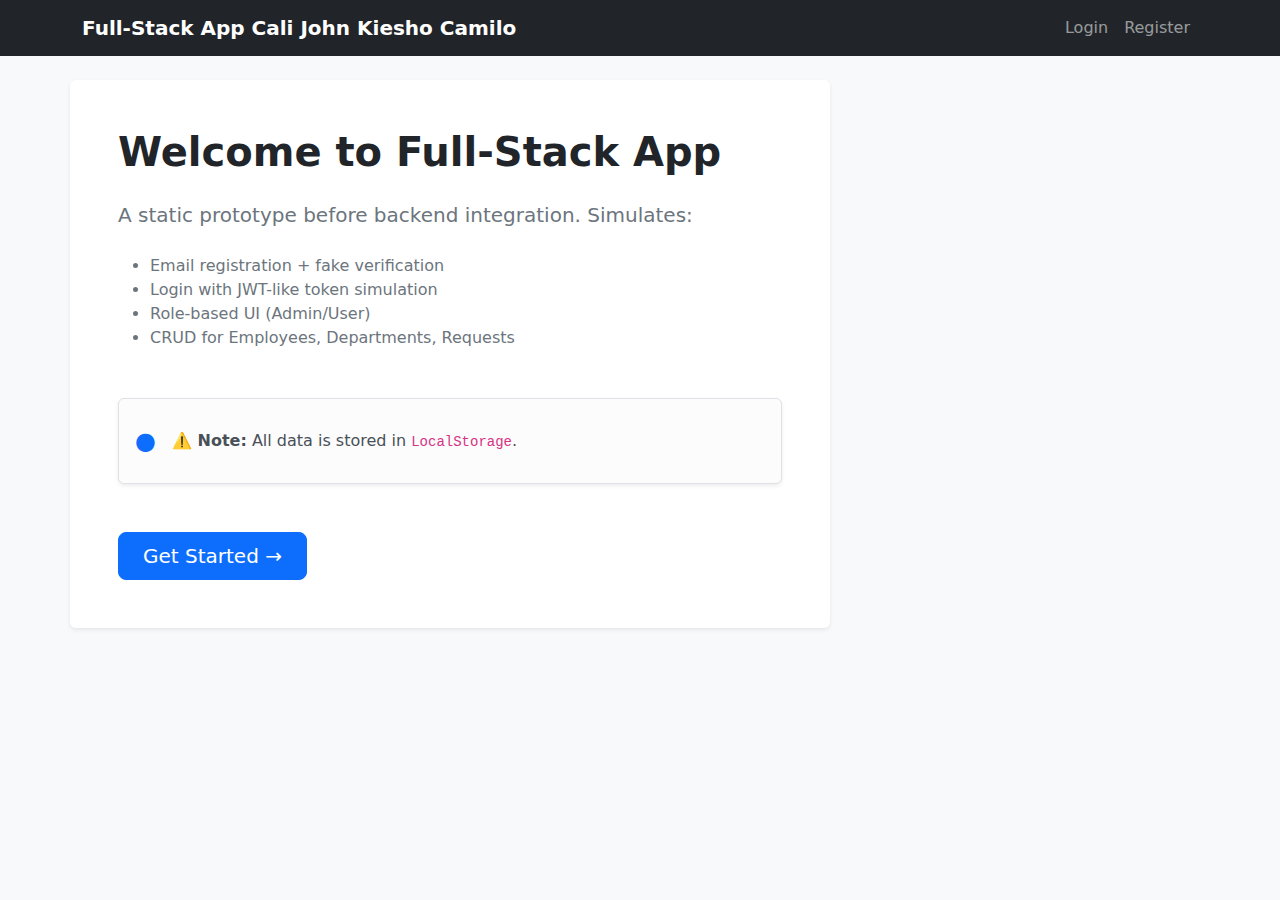
<file: index.html>
<!doctype html>
<html lang="en">
  <head>
    <meta charset="UTF-8" />
    <meta name="viewport" content="width=device-width, initial-scale=1.0" />
    <title>Full-Stack App (Student Build)</title>
    <link
      href="https://cdn.jsdelivr.net/npm/bootstrap@5.3.0/dist/css/bootstrap.min.css"
      rel="stylesheet"
    />
    <link rel="stylesheet" href="style.css" />
    <style>
      .view-section {
        display: none;
      }
      .view-section.active {
        display: block;
      }
      .role-admin {
        display: none;
      }
    </style>
  </head>
  <!-- NAVIGATION BAR -->
  <body class="bg-light not-authenticated">
    <nav class="navbar navbar-expand-lg navbar-dark bg-dark mb-4">
      <div class="container">
        <a class="navbar-brand fw-bold" href="#" id="nav-brand"
          >Full-Stack App Cali John Kiesho Camilo</a
        >
        <button
          class="navbar-toggler"
          type="button"
          data-bs-toggle="collapse"
          data-bs-target="#navbarNav"
        >
          <span class="navbar-toggler-icon"></span>
        </button>
        <div class="collapse navbar-collapse" id="navbarNav">
          <ul class="navbar-nav ms-auto" id="auth-links-logged-out">
            <li class="nav-item">
              <a class="nav-link" href="#" id="link-login">Login</a>
            </li>
            <li class="nav-item">
              <a class="nav-link" href="#" id="link-register">Register</a>
            </li>
          </ul>
          <ul class="navbar-nav ms-auto d-none" id="auth-links-logged-in">
            <li class="nav-item dropdown">
              <a
                class="nav-link dropdown-toggle"
                href="#"
                id="userDropdown"
                role="button"
                data-bs-toggle="dropdown"
              >
                <span id="display-username">User</span>
              </a>
              <ul class="dropdown-menu dropdown-menu-end">
                <li><a class="dropdown-item" href="#" id="link-profile">Profile</a></li>
                <li class="role-admin">
                  <a class="dropdown-item" href="#">Employees</a>
                </li>
                <li class="role-admin">
                  <a class="dropdown-item" href="#" id="link-accounts">Accounts</a>
                </li>
                <li class="role-admin">
                  <a class="dropdown-item" href="#" id="link-departments">Departments</a>
                </li>
                <li><a class="dropdown-item" href="#" id="link-my-requests">My Requests</a></li>
                <li><hr class="dropdown-divider" /></li>
                <li>
                  <a class="dropdown-item" href="#" id="link-logout">Logout</a>
                </li>
              </ul>
            </li>
          </ul>
        </div>
      </div>
    </nav>

    <!-- HOME PAGE - Welcome/Landing -->

    <section id="home-page" class="view-section page active">
      <div class="container">
        <div class="row justify-content-left">
          <div class="col-md-8 bg-white p-5 shadow-sm rounded">
            <h1 class="fw-bold mb-4">Welcome to Full-Stack App</h1>
            <p class="lead text-secondary mb-4">
              A static prototype before backend integration. Simulates:
            </p>
            <ul class="text-secondary mb-5">
              <li>Email registration + fake verification</li>
              <li>Login with JWT-like token simulation</li>
              <li>Role-based UI (Admin/User)</li>
              <li>CRUD for Employees, Departments, Requests</li>
            </ul>
            <div
              class="alert alert-light border shadow-sm d-flex align-items-center mb-5 py-4"
            >
              <span class="text-primary me-3 fs-4">●</span>
              <span
                ><strong> ⚠️ Note:</strong> All data is stored in
                <code>LocalStorage</code>.</span
              >
            </div>
            <button class="btn btn-primary btn-lg px-4" id="btn-get-started">
              Get Started →
            </button>
          </div>
        </div>
      </div>
    </section>

    <!-- REGISTER PAGE -->
    <section id="register-page" class="view-section page">
      <div class="container">
        <h2 class="fw-bold mb-4">Register Account</h2>
        <form id="registerForm" class="col-md-6">
          <div class="mb-3">
            <label class="form-label">First Name</label
            ><input type="text" id="firstName" class="form-control" required />
          </div>
          <div class="mb-3">
            <label class="form-label">Last Name</label
            ><input type="text" id="lastName" class="form-control" required />
          </div>
          <div class="mb-3">
            <label class="form-label">Email</label
            ><input type="email" id="regEmail" class="form-control" required />
          </div>
          <div class="mb-4">
            <label class="form-label">Password</label
            ><input
              type="password"
              id="regPass"
              class="form-control"
              required
            />
          </div>
          <button type="submit" class="btn btn-success px-4">Sign Up</button>
          <button
            type="button"
            class="btn btn-outline-secondary px-4"
            id="btn-cancel-reg"
          >
            Cancel
          </button>
        </form>
      </div>
    </section>

    <!-- VERIFY EMAIL PAGE (Simulated) -->

    <section id="verify-page" class="view-section page">
      <div class="container">
        <h2 class="fw-bold mb-4">Verify Your Email</h2>
        <div class="alert alert-success d-flex align-items-center mb-4">
          <span class="me-2">✅</span>
          <span
            >A verification link has been sent to
            <strong id="user-email-display"></strong
          >.</span>
        </div>
        <p class="text-secondary">
          For demo purposes, click below to simulate verification:
        </p>
        <div class="d-flex gap-2">
          <button class="btn btn-success" id="btn-simulate-verify">
            ✅ Simulate Email Verification
          </button>
          <button class="btn btn-outline-secondary" id="btn-go-login">
            Go to Login
          </button>
        </div>
      </div>
    </section>

    <!-- LOGIN PAGE -->

    <section id="login-page" class="view-section page">
      <div class="container">
        <div id="login-alert" class="alert alert-success d-none mb-4">
          ✅ Email verified! You may now log in.
        </div>
        <h2 class="fw-bold mb-4">Login</h2>
        <form id="loginForm" class="col-md-6">
          <div class="mb-3">
            <label class="form-label">Email</label
            ><input
              type="email"
              id="loginEmail"
              class="form-control"
              required
            />
          </div>
          <div class="mb-4">
            <label class="form-label">Password</label
            ><input
              type="password"
              id="loginPass"
              class="form-control"
              required
            />
          </div>
          <div class="d-flex gap-2">
            <button type="submit" class="btn btn-primary px-4">Login</button>
            <button
              type="button"
              class="btn btn-outline-secondary px-4"
              id="btn-cancel-login"
            >
              Cancel
            </button>
          </div>
        </form>
      </div>
    </section>


    <!-- PROFILE PAGE -->

    <section id="profile-page" class="view-section page">
      <div class="container">
        <h2 class="fw-bold mb-4">My Profile</h2>
        <div class="card shadow-sm col-md-8">
          <div class="card-body p-4">
            <h4 class="fw-bold mb-3" id="profile-name-display">User Name</h4>
            <p class="mb-1"><strong>Email:</strong> <span id="profile-email-display">user@example.com</span></p>
            <p class="mb-4"><strong>Role:</strong> <span id="profile-role-display">User</span></p>
            <button class="btn btn-outline-primary" id="btn-edit-profile">Edit Profile</button>
          </div>
        </div>
      </div>
    </section>

    <!-- EMPLOYEES PAGE (Admin Only) -->

    <section id="employees-page" class="view-section page">
      <div class="container">
        <div class="header d-flex justify-content-between align-items-center mb-4">
          <h2 class="fw-bold">Employees</h2>
          <button class="btn btn-success" onclick="showForm()">+ Add Employee</button>
        </div>

        <div class="table-responsive">
          <table class="table table-bordered table-striped" id="employeeTable">
            <thead class="table-dark">
              <tr>
                <th>ID</th>
                <th>Email</th>
                <th>Position</th>
                <th>Dept</th>
                <th>Actions</th>
              </tr>
            </thead>
            <tbody id="tableBody">
            </tbody>
          </table>
        </div>

        <!-- Employee Form -->
        <div class="form-container card p-4 mb-4" id="employeeForm" style="display: none;">
          <h3 class="fw-bold mb-4">Add/Edit Employee</h3>
          <div class="row">
            <div class="col-md-6 mb-3">
              <label class="form-label">Employee ID</label>
              <input type="text" class="form-control" id="empId">
            </div>
            <div class="col-md-6 mb-3">
              <label class="form-label">User Email</label>
              <input type="email" class="form-control" id="empEmail">
            </div>
            <div class="col-md-6 mb-3">
              <label class="form-label">Position</label>
              <input type="text" class="form-control" id="empPosition">
            </div>
            <div class="col-md-6 mb-3">
              <label class="form-label">Department</label>
              <select class="form-select" id="empDept">
                <option value="">Select Department</option>
              </select>
            </div>
            <div class="col-md-6 mb-3">
              <label class="form-label">Hire Date</label>
              <input type="date" class="form-control" id="empHireDate">
            </div>
          </div>
          <button class="btn btn-primary" onclick="saveEmp()">Save</button>
          <button class="btn btn-secondary" onclick="hideEmpForm()">Cancel</button>
        </div>
      </div>
    </section>

    <!-- ACCOUNTS PAGE (Admin) -->
 
    <section id="accounts-page" class="view-section page">
      <div class="container">
        <div class="header d-flex justify-content-between align-items-center mb-4">
          <h2 class="fw-bold">Accounts</h2>
          <button class="btn btn-success" onclick="addNewAccount()">+ Add Account</button>
        </div>

        <div class="table-responsive">
          <table class="table table-bordered table-striped" id="accountTable">
            <thead class="table-dark">
              <tr>
                <th>Name</th>
                <th>Email</th>
                <th>Role</th>
                <th>Verified</th>
                <th>Actions</th>
              </tr>
            </thead>
            <tbody id="accountTableBody">
              <tr>
                <td colspan="5" class="text-center text-muted">No accounts.</td>
              </tr>
            </tbody>
          </table>
        </div>

        <!-- Account Form -->
        <div class="form-container card p-4 mb-4" id="accountForm" style="display: none;">
          <h3 class="fw-bold mb-4">Add/Edit Account</h3>
          <div class="row">
            <div class="col-md-6 mb-3">
              <label class="form-label">First Name</label>
              <input type="text" class="form-control" id="accountFirstName">
            </div>
            <div class="col-md-6 mb-3">
              <label class="form-label">Last Name</label>
              <input type="text" class="form-control" id="accountLastName">
            </div>
            <div class="col-md-6 mb-3">
              <label class="form-label">Email</label>
              <input type="email" class="form-control" id="accountEmail">
            </div>
            <div class="col-md-6 mb-3">
              <label class="form-label">Password</label>
              <input type="password" class="form-control" id="accountPassword">
            </div>
            <div class="col-md-6 mb-3">
              <label class="form-label">Role</label>
              <select class="form-select" id="accountRole">
                <option value="user">User</option>
                <option value="admin">Admin</option>
              </select>
            </div>
            <div class="col-md-6 mb-3">
              <div class="form-check mt-4">
                <input type="checkbox" class="form-check-input" id="accountVerified">
                <label class="form-check-label"> Verified</label>
              </div>
            </div>
          </div>
          <button class="btn btn-primary" onclick="saveAccount()">Save</button>
          <button class="btn btn-secondary" onclick="hideAccountForm()">Cancel</button>
        </div>
      </div>
    </section>


    <!-- DEPARTMENTS PAGE (Admin) -->

    <section id="departments-page" class="view-section page">
      <div class="container">
        <div class="header d-flex justify-content-between align-items-center mb-4">
          <h2 class="fw-bold">Departments</h2>
          <button class="btn btn-success" onclick="showDeptForm()">+ Add Department</button>
        </div>

        <div class="table-responsive">
          <table class="table table-bordered table-striped" id="departmentTable">
            <thead class="table-dark">
              <tr>
                <th>Name</th>
                <th>Description</th>
                <th>Actions</th>
              </tr>
            </thead>
            <tbody id="departmentTableBody">
              <tr>
                <td colspan="3" class="text-center text-muted">No departments.</td>
              </tr>
            </tbody>
          </table>
        </div>

        <!-- Department Form -->
        <div class="form-container card p-4 mb-4" id="departmentForm" style="display: none;">
          <h3 class="fw-bold mb-4">Add/Edit Department</h3>
          <div class="row">
            <div class="col-md-6 mb-3">
              <label class="form-label">Department Name</label>
              <input type="text" class="form-control" id="deptName">
            </div>
            <div class="col-md-6 mb-3">
              <label class="form-label">Description</label>
              <textarea class="form-control" id="deptDescription" rows="1"></textarea>
            </div>
          </div>
          <button class="btn btn-primary" onclick="saveDept()">Save</button>
          <button class="btn btn-secondary" onclick="hideDeptForm()">Cancel</button>
        </div>
      </div>
    </section>


    <!-- MY REQUESTS PAGE (All Users) -->

    <section id="myrequests-page" class="view-section page">
      <div class="container">
        <div class="header d-flex justify-content-between align-items-center mb-4">
          <h2 class="fw-bold">My Requests</h2>
          <button class="btn btn-success" onclick="openRequestModal()">+ New Request</button>
        </div>

        <div class="table-responsive">
          <table class="table table-bordered table-striped" id="requestsTable">
            <thead class="table-dark">
              <tr>
                <th>ID</th>
                <th>Type</th>
                <th>Items</th>
                <th>Status</th>
                <th>Date</th>
                <th>Actions</th>
              </tr>
            </thead>
            <tbody id="requestsTableBody">
              <tr>
                <td colspan="6" class="text-center text-muted">You have no requests yet.</td>
              </tr>
            </tbody>
          </table>
        </div>
      </div>
    </section>

    <!-- REQUEST MODAL -->

    <div class="modal" id="requestModal">
      <div class="modal-content">
        <div class="modal-header">
          <h3>New Request</h3>
          <span class="close" onclick="closeRequestModal()">&times;</span>
        </div>

        <label>Type</label>
        <select id="requestType" class="form-select">
          <option value="Equipment">Equipment</option>
          <option value="Leave">Leave</option>
          <option value="Resources">Resources</option>
        </select>

        <label>Items</label>
        <div id="itemsContainer"></div>

        <button class="btn btn-primary" onclick="submitRequest()">Submit Request</button>
      </div>
    </div>


    <!-- TOAST CONTAINER -->

    <div id="toast-container" class="toast-container"></div>

    <script src="https://cdn.jsdelivr.net/npm/bootstrap@5.3.0/dist/js/bootstrap.bundle.min.js"></script>
    <script src="script.js"></script>
  </body>
</html>
</file>
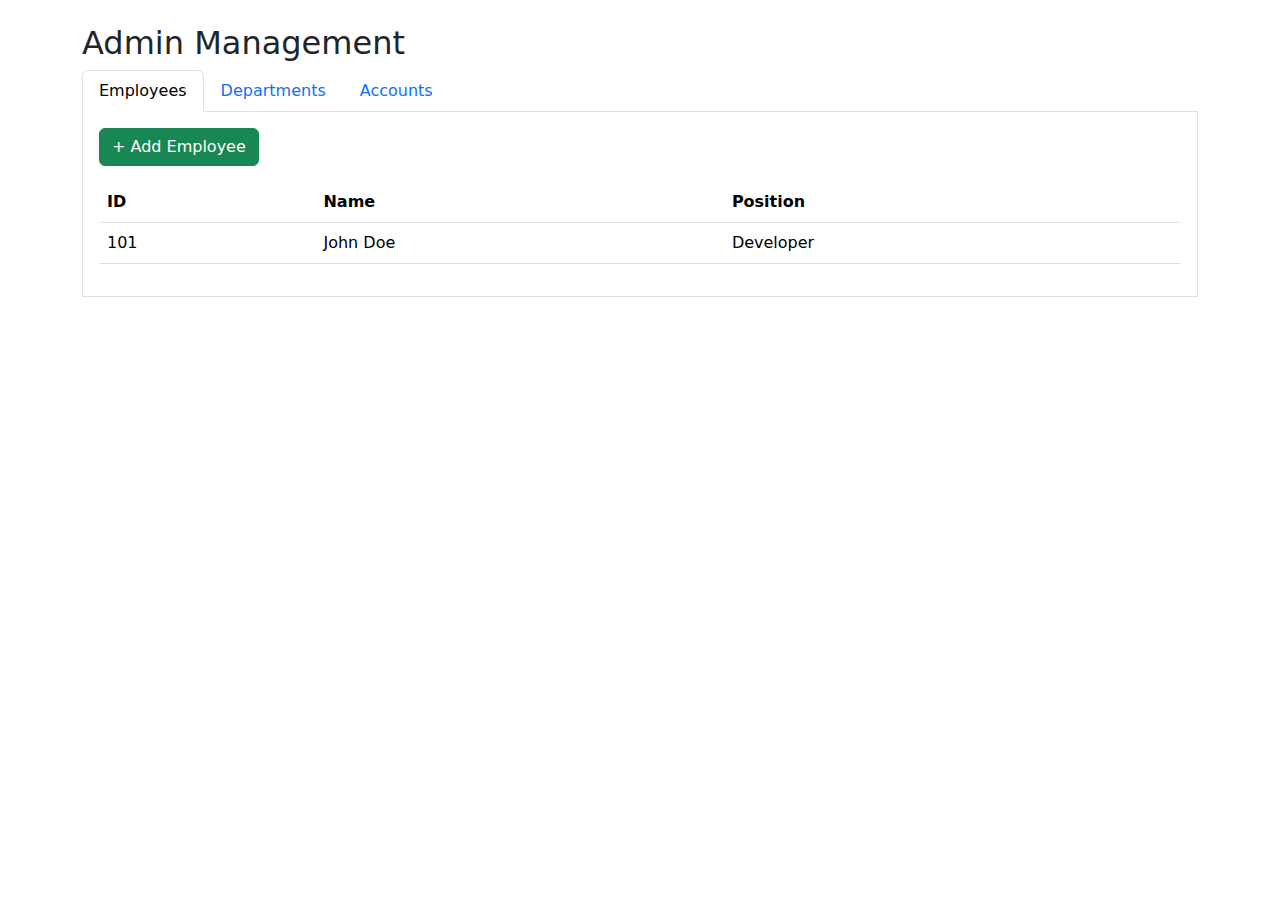
<file: admin-dashboard.html>
<!DOCTYPE html>
<html lang="en">
<head>
    <meta charset="UTF-8">
    <meta name="viewport" content="width=device-width, initial-scale=1.0">
    <title>Admin Dashboard</title>
    <link href="https://cdn.jsdelivr.net/npm/bootstrap@5.3.0/dist/css/bootstrap.min.css" rel="stylesheet">
</head>
<body>
    <nav id="navbar-placeholder"></nav>

    <div class="container mt-4">
        <h2>Admin Management</h2>
        <ul class="nav nav-tabs" id="adminTab" role="tablist">
            <li class="nav-item"><button class="nav-link active" data-bs-toggle="tab" data-bs-target="#employees">Employees</button></li>
            <li class="nav-item"><button class="nav-link" data-bs-toggle="tab" data-bs-target="#departments">Departments</button></li>
            <li class="nav-item"><button class="nav-link" data-bs-toggle="tab" data-bs-target="#accounts">Accounts</button></li>
        </ul>

        <div class="tab-content p-3 border border-top-0">
            <div class="tab-pane fade show active" id="employees">
                <button class="btn btn-success mb-3">+ Add Employee</button>
                <table class="table">
                    <thead><tr><th>ID</th><th>Name</th><th>Position</th></tr></thead>
                    <tbody><tr><td>101</td><td>John Doe</td><td>Developer</td></tr></tbody>
                </table>
            </div>

            <div class="tab-pane fade" id="departments">
                <button class="btn btn-success mb-3">+ Add Department</button>
                <table class="table">
                    <thead><tr><th>Name</th><th>Description</th></tr></thead>
                    <tbody><tr><td>Engineering</td><td>Tech team</td></tr></tbody>
                </table>
            </div>

            <div class="tab-pane fade" id="accounts">
                <button class="btn btn-success mb-3">+ Add Account</button>
                <div class="mb-3">
                    <label>Role</label>
                    <select class="form-select w-25">
                        <option>User</option>
                        <option>Admin</option>
                    </select>
                </div>
                <table class="table">
                    <thead><tr><th>Email</th><th>Role</th></tr></thead>
                    <tbody><tr><td>admin@gmail.com</td><td>Admin</td></tr></tbody>
                </table>
            </div>
        </div>
    </div>

    <script src="https://cdn.jsdelivr.net/npm/bootstrap@5.3.0/dist/js/bootstrap.bundle.min.js"></script>
    <script src="script.js"></script>
</body>
</html>
</file>
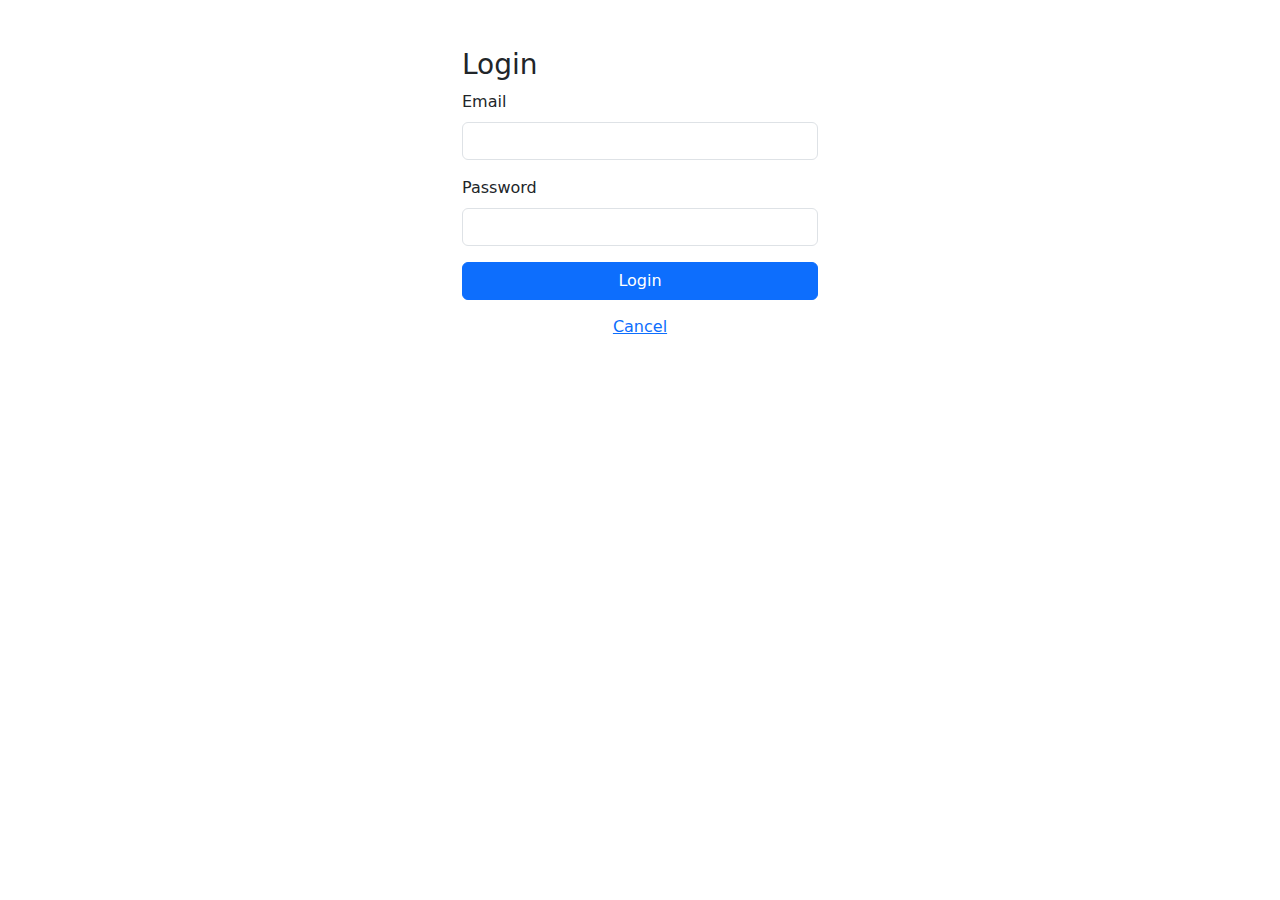
<file: login.html>
<!DOCTYPE html>
<html lang="en">
<head>
    <meta charset="UTF-8">
    <meta name="viewport" content="width=device-width, initial-scale=1.0">
    <title>Login - Full-Stack App</title>
    <link href="https://cdn.jsdelivr.net/npm/bootstrap@5.3.0/dist/css/bootstrap.min.css" rel="stylesheet">
</head>
<body>
    <div class="container mt-5">
        <div class="row justify-content-center">
            <div class="col-md-4">
                <h3>Login</h3>
                <form id="login-form">
                    <div class="mb-3">
                        <label class="form-label">Email</label>
                        <input type="email" id="login-email" class="form-control" required>
                    </div>
                    <div class="mb-3">
                        <label class="form-label">Password</label>
                        <input type="password" id="login-pass" class="form-control" required>
                    </div>
                    <button type="submit" class="btn btn-primary w-100">Login</button>
                    <a href="index.html" class="btn btn-link w-100 mt-2">Cancel</a>
                </form>
            </div>
        </div>
    </div>
    <script src="script.js"></script>
</body>
</html>
</file>
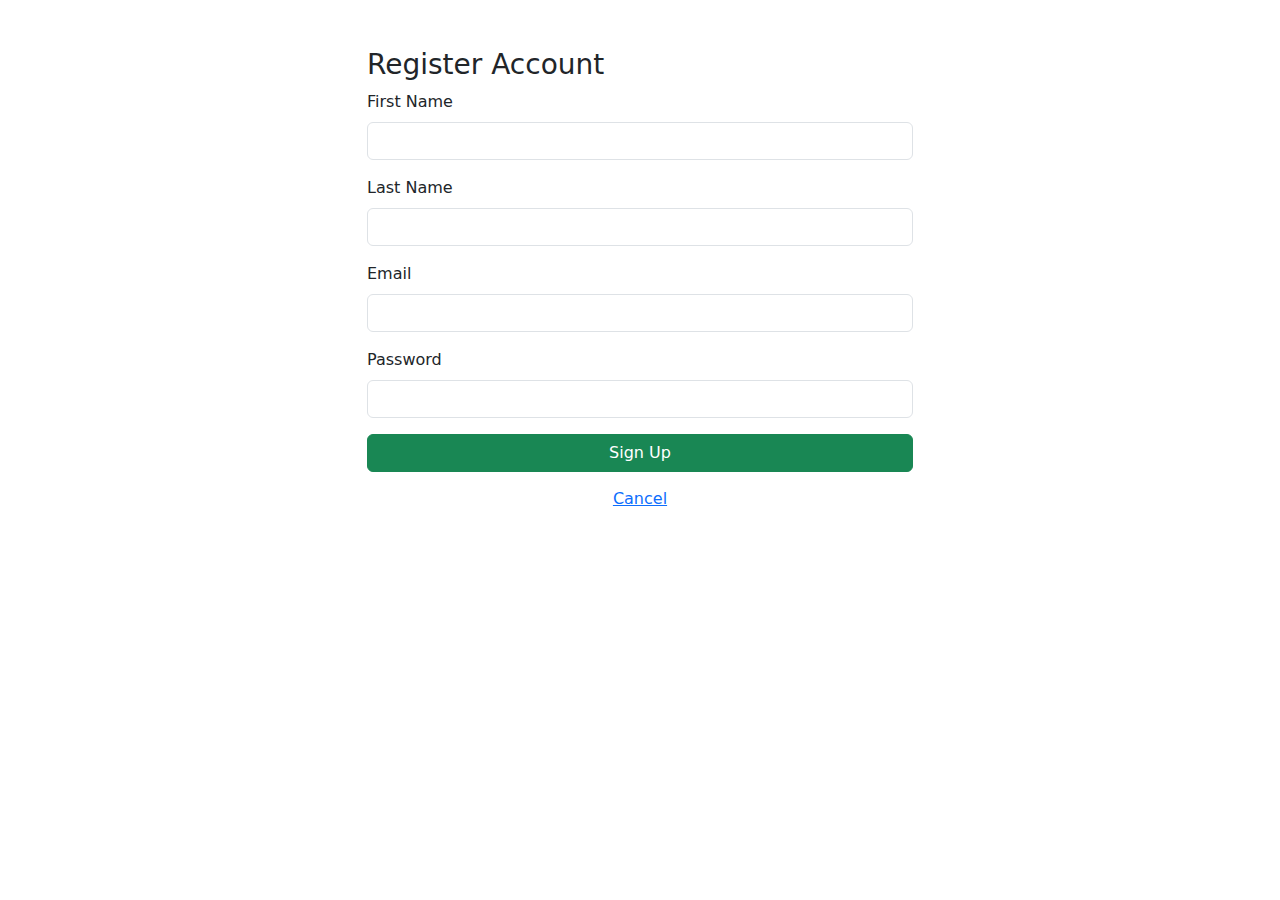
<file: register.html>
<!DOCTYPE html>
<html lang="en">
<head>
    <meta charset="UTF-8">
    <meta name="viewport" content="width=device-width, initial-scale=1.0">
    <title>Register - Full-Stack App</title>
    <link href="https://cdn.jsdelivr.net/npm/bootstrap@5.3.0/dist/css/bootstrap.min.css" rel="stylesheet">
</head>
<body>
    <div class="container mt-5">
        <div class="row justify-content-center">
            <div class="col-md-6">
                <h3>Register Account</h3>
                <form id="register-form">
                    <div class="mb-3"><label class="form-label">First Name</label><input type="text" class="form-control" required></div>
                    <div class="mb-3"><label class="form-label">Last Name</label><input type="text" class="form-control" required></div>
                    <div class="mb-3"><label class="form-label">Email</label><input type="email" class="form-control" required></div>
                    <div class="mb-3"><label class="form-label">Password</label><input type="password" class="form-control" required></div>
                    <button type="submit" class="btn btn-success w-100">Sign Up</button>
                    <a href="index.html" class="btn btn-link w-100 mt-2">Cancel</a>
                </form>
            </div>
        </div>
    </div>
    <script src="script.js"></script>
</body>
</html>
</file>
<file: style.css>
/* Modal Styles */
.modal {
  display: none;
  position: fixed;
  z-index: 1000;
  left: 0;
  top: 0;
  width: 100%;
  height: 100%;
  background-color: rgba(0, 0, 0, 0.5);
}

.modal-content {
  background-color: #fff;
  margin: 10% auto;
  padding: 20px;
  border-radius: 8px;
  width: 90%;
  max-width: 500px;
  box-shadow: 0 4px 6px rgba(0, 0, 0, 0.1);
}

.modal-header {
  display: flex;
  justify-content: space-between;
  align-items: center;
  margin-bottom: 20px;
  padding-bottom: 10px;
  border-bottom: 1px solid #dee2e6;
}

.modal-header h3 {
  margin: 0;
  font-size: 1.25rem;
  font-weight: bold;
}

.close {
  font-size: 1.5rem;
  font-weight: bold;
  color: #aaa;
  cursor: pointer;
  line-height: 1;
}

.close:hover {
  color: #000;
}

/* Item Row Styles */
.item-row {
  display: flex;
  gap: 10px;
  margin-bottom: 10px;
  align-items: center;
}

.item-row input[type="text"] {
  flex: 2;
}

.item-row input[type="number"] {
  width: 80px;
}

/* Button containers to prevent layout shift */
.btn-container-single {
  width: 40px;
  display: flex;
  justify-content: center;
}

.btn-container-double {
  width: 90px;
  display: flex;
  gap: 5px;
  justify-content: center;
}

/* Request Type Input */
#requestType {
  width: 100%;
  padding: 8px 12px;
  border: 1px solid #ced4da;
  border-radius: 4px;
  margin-bottom: 15px;
  font-size: 1rem;
}

#itemsContainer {
  margin-bottom: 15px;
}

/* Action button styles for requests table */
#requestsTableBody .btn {
  padding: 4px 10px;
  font-size: 12px;
  margin-right: 4px;
}

#requestsTableBody .btn:last-child {
  margin-right: 0;
}

/* Text muted for no actions available */
#requestsTableBody .text-muted {
  font-size: 12px;
}

/* Page visibility */
.page { display: none; }
.page.active { display: block; }

/* Role-based visibility */
body.not-authenticated .role-logged-in { display: none; }
body.authenticated .role-logged-out { display: none; }
.role-admin { display: none; }
body.is-admin .role-admin { display: block; }

/* Toast Notifications */
.toast-container {
  position: fixed;
  top: 20px;
  right: 20px;
  z-index: 99999 !important;
  display: flex !important;
  flex-direction: column;
  gap: 10px;
}

.toast {
  min-width: 250px;
  padding: 15px 20px;
  margin-bottom: 10px;
  border-radius: 4px;
  color: #fff;
  font-weight: 500;
  box-shadow: 0 4px 12px rgba(0,0,0,0.15);
  animation: slideIn 0.3s ease;
  display: block !important;
  visibility: visible !important;
  opacity: 1 !important;
}

.toast.success {
  background-color: #28a745;
}

.toast.error {
  background-color: #dc3545;
}

.toast.warning {
  background-color: #ffc107;
  color: #212529;
}

.toast.info {
  background-color: #17a2b8;
}

@keyframes slideIn {
  from {
    transform: translateX(100%);
    opacity: 0;
  }
  to {
    transform: translateX(0);
    opacity: 1;
  }
}

@keyframes slideOut {
  from {
    transform: translateX(0);
    opacity: 1;
  }
  to {
    transform: translateX(100%);
    opacity: 0;
  }
}

.toast.hiding {
  animation: slideOut 0.3s ease forwards;
}
</file>
